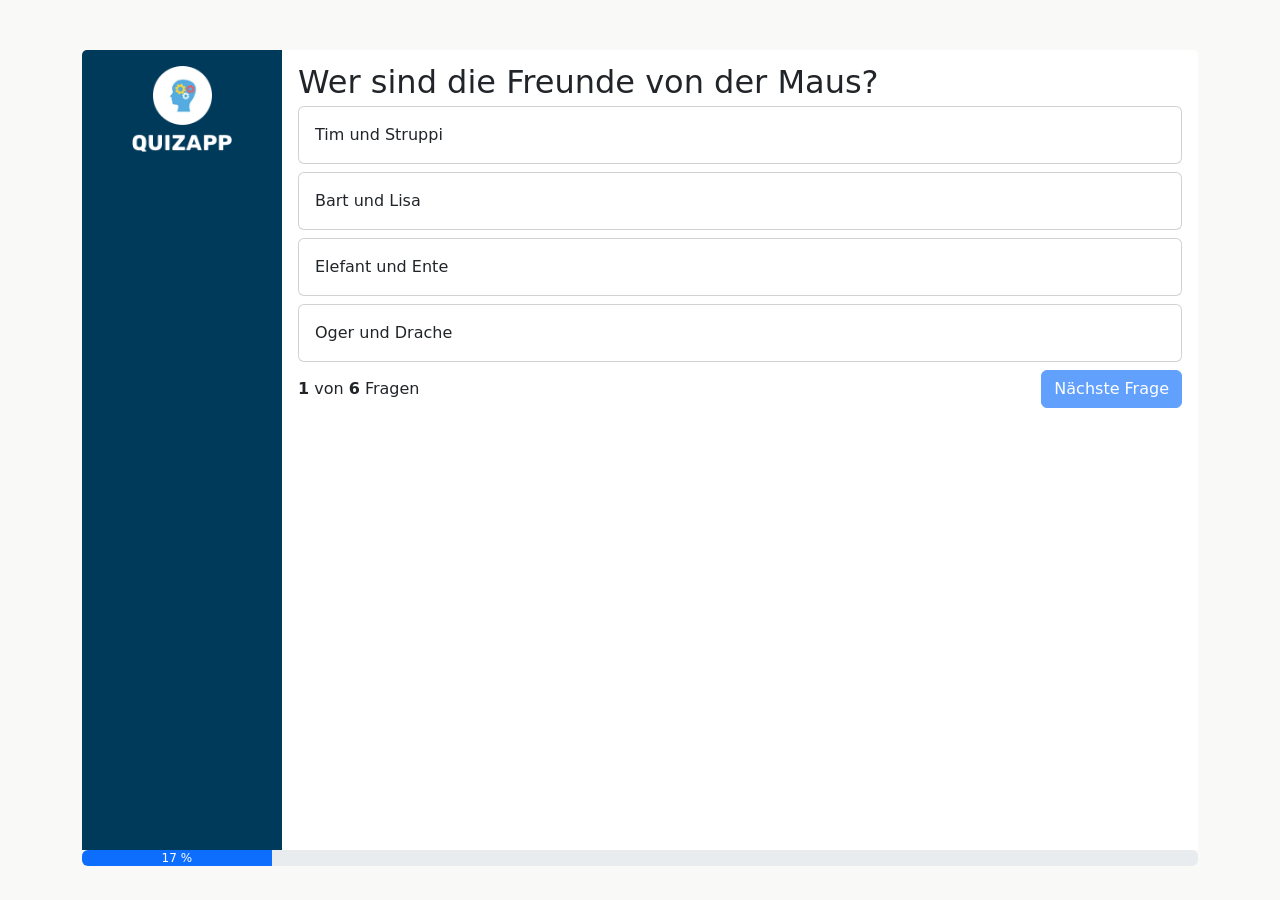
<file: index.html>
<!DOCTYPE html>
<html lang="en">

<head>
    <meta charset="UTF-8">
    <meta http-equiv="X-UA-Compatible" content="IE=edge">
    <meta name="viewport" content="width=device-width, initial-scale=1.0">
    <title>Document</title>

    <link rel="stylesheet" href="style.css">
    <script src="script.js"></script>

    <!-- bootstrap files -->
    <!-- CSS only -->
    <link href="https://cdn.jsdelivr.net/npm/bootstrap@5.1.3/dist/css/bootstrap.min.css" rel="stylesheet"
        integrity="sha384-1BmE4kWBq78iYhFldvKuhfTAU6auU8tT94WrHftjDbrCEXSU1oBoqyl2QvZ6jIW3" crossorigin="anonymous">
    <!-- JavaScript Bundle with Popper -->
    <script src="https://cdn.jsdelivr.net/npm/bootstrap@5.1.3/dist/js/bootstrap.bundle.min.js"
        integrity="sha384-ka7Sk0Gln4gmtz2MlQnikT1wXgYsOg+OMhuP+IlRH9sENBO0LRn5q+8nbTov4+1p"
        crossorigin="anonymous"></script>
</head>

<body onload="init()">

    <div class="container">
        <div class="quizcard">

            <aside>
                <img src="img/logo.png" alt="">
            </aside>

            <main>

                <div class="endscreen" id="endscreen" style="display: none">
                    <img src="img/brain result.png" alt="" class="mb-2">
                    <h2 class="mb-2">Quiz beendet</h2>
                    <div class="mb-2">Ihr Ergebnis <b id="amount-of-right-questions">x</b><b>/</b><b
                            id="questions-number-result">x</b></div>
                    <button class="btn btn-primary mb-2">SHARE</button>
                    <button class="btn btn-primary" id="restart-button" onclick="restartGame()">Erneut versuchen</button>
                </div>

                <div class="quiz-body" id="quizbody">
                    <h2 id="questiontext">Frage</h2>

                    <div class="card quiz-answer-card mb-2" onclick="answer('answer_1')">
                        <div class="card-body" id="answer_1">
                            Antwort
                        </div>
                    </div>

                    <div class="card quiz-answer-card mb-2" onclick="answer('answer_2')">
                        <div class="card-body" id="answer_2">
                            Antwort
                        </div>
                    </div>

                    <div class="card quiz-answer-card mb-2" onclick="answer('answer_3')">
                        <div class="card-body" id="answer_3">
                            Antwort
                        </div>
                    </div>

                    <div class="card quiz-answer-card mb-2" onclick="answer('answer_4')">
                        <div class="card-body" id="answer_4">
                            Antwort
                        </div>
                    </div>

                    <div class="question-footer">
                        <span>
                            <b id="currentquestionnumber">1</b> von <b id="questionsnumber">5</b> Fragen
                        </span>

                        <button class="btn btn-primary" id="next-button" onclick="nextQuestion()" disabled>Nächste
                            Frage</button>
                    </div>
                </div>
            </main>
        </div>

        <div class="progress">
            <div class="progress-bar" id="progress-bar" role="progressbar" style="width: 0%;"></div>
        </div>

    </div>
</body>

</html>
</file>
<file: style.css>
body {
    background-color: #f9f9f8 !important;
}

.container {
    margin-top: 50px;
}

.quizcard {
    max-width: 100%;
    display: flex;
}

aside {
    display: flex;
    justify-content: center;
    align-items: flex-start;
    width: 200px;
    background-color: #003a5a;
    padding-top: 16px;
    border-top-left-radius: 5px;
}

aside img {
    object-fit: contain;
    width: 100px;
}

main {
    height: calc(100vh - 100px);
    flex: 1;
    background-color: #fff;
    padding: 16px;
    border-top-right-radius: 5px;
}

main h2 {
    line-height: 1;
}

.quiz-answer-card {
    transition: all 0.2s;
}

.quiz-answer-card:hover {
    cursor: pointer;
    background-color: rgba(0, 0, 0, 0.05);
}

.bg-success,
.bg-danger {
    color: white;
}

.question-footer {
    display: flex;
    justify-content: space-between;
    align-items: center;
}

.endscreen {
    display: flex;
    flex-direction: column;
    justify-content: center;
    align-items: center;
    padding: 50px 0px;
}

.endscreen div {
    color: orange;
    font-size: 24px;
}

.endscreen b {
    color: black;
}

@media only screen and (max-width: 510px) {
    .container {
        margin-top: 0;
        padding: 0 !important;
    }

    .quizcard {
        flex-direction: column;
        height: calc(100vh - 16px);
    }

    aside {
        width: 100%;
        padding-bottom: 24px;
        border-top-left-radius: 0px;
    }

    main {
        border-top-right-radius: 0px;
        flex: 1;
    }

    .progress {
        border-radius: 0 !important;
    }
}
</file>
